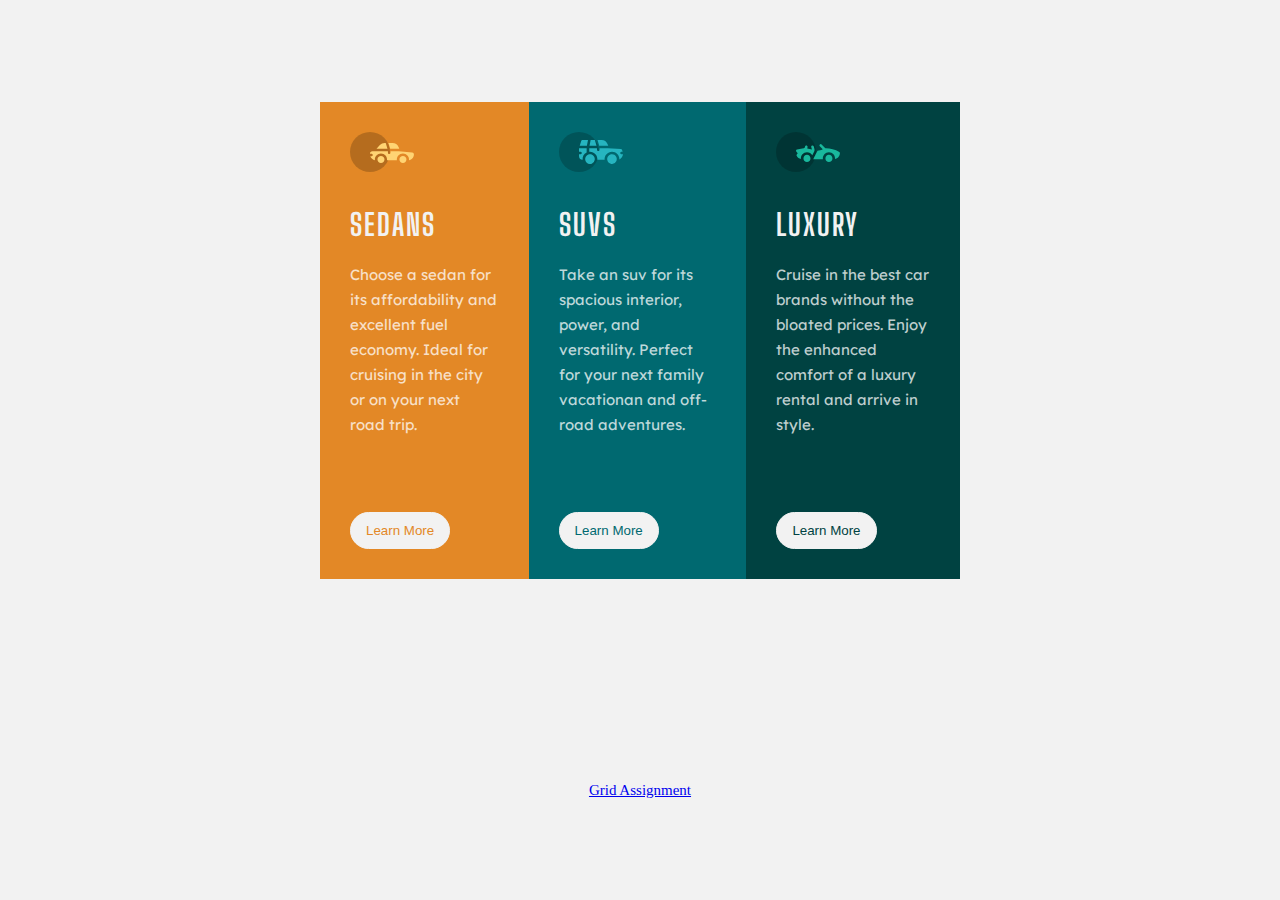
<file: index.html>
<!DOCTYPE html>
<html lang="en">
<head>
    <meta charset="UTF-8">
    <meta http-equiv="X-UA-Compatible" content="IE=edge">
    <meta name="viewport" content="width=device-width, initial-scale=1.0">
    <title>Flex box</title>
    <link rel="stylesheet" href="style.css">
</head>
<body>
    <main>
        <div class="container">
        <div class="sedan">
            <img src="images/sedan.svg" alt="sedan">
            <h3>sedans</h3>
            <p>Choose a sedan for its affordability and excellent fuel economy. Ideal for cruising in the city or on your next road trip.</p>
            <button class="btn-sedan">Learn More</button>
        </div>
        <div class="suv">
            <img src="images/suv.svg" alt="suv">
             <h3>suvs</h3>
             <p>Take an suv for its spacious interior, power, and versatility. Perfect for your next family vacationan and off-road adventures.</p>
            <button class="btn-suv">Learn More</button>
        </div>
         <div class="luxury">
            <img src="images/luxury.svg" alt="luxury">
            <h3>luxury</h3>
            <p>Cruise in the best car brands without the bloated prices. Enjoy the enhanced comfort of a luxury rental and arrive in style.</p>
            <button class="btn-luxury">Learn More</button>
        </div>
       </div>
        <a href="index2.html">Grid Assignment</a>
    </main>
     
</body>
</html>
</file>
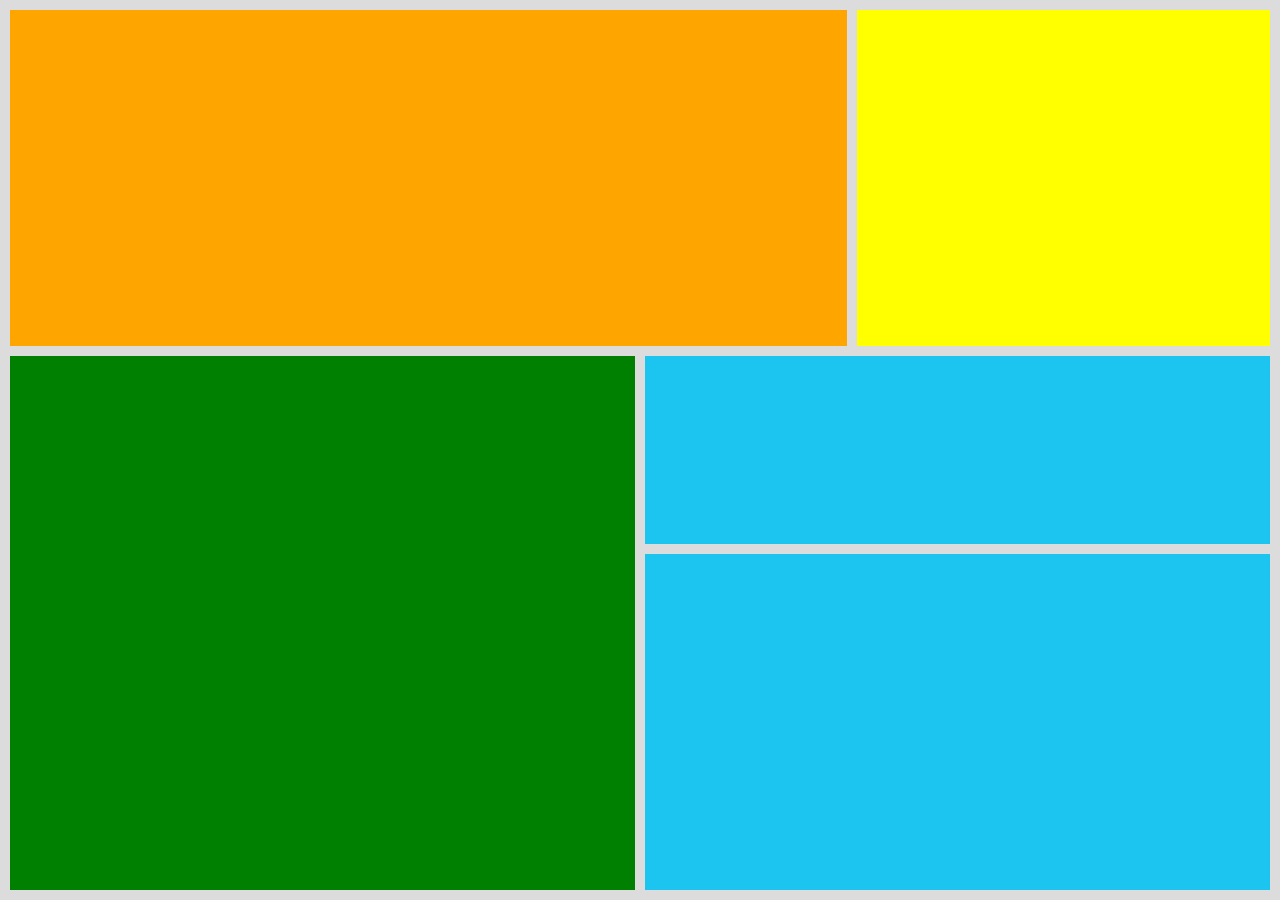
<file: grid.html>
<!DOCTYPE html>
<html lang="en">
<head>
    <meta charset="UTF-8">
    <meta http-equiv="X-UA-Compatible" content="IE=edge">
    <meta name="viewport" content="width=device-width, initial-scale=1.0">
    <title>Css Grid</title>
    <link rel="stylesheet" href="grid.css">
</head>
<body>
    <main>
        <div class="grid-wrapper grid">
                <div class="item1"></div>
                <div class="item2"></div>
                <div class="item3"></div>
                <div class="item4"></div>
                <div class="item5"></div>
        </div>
    </main>
</body>
</html>
</file>
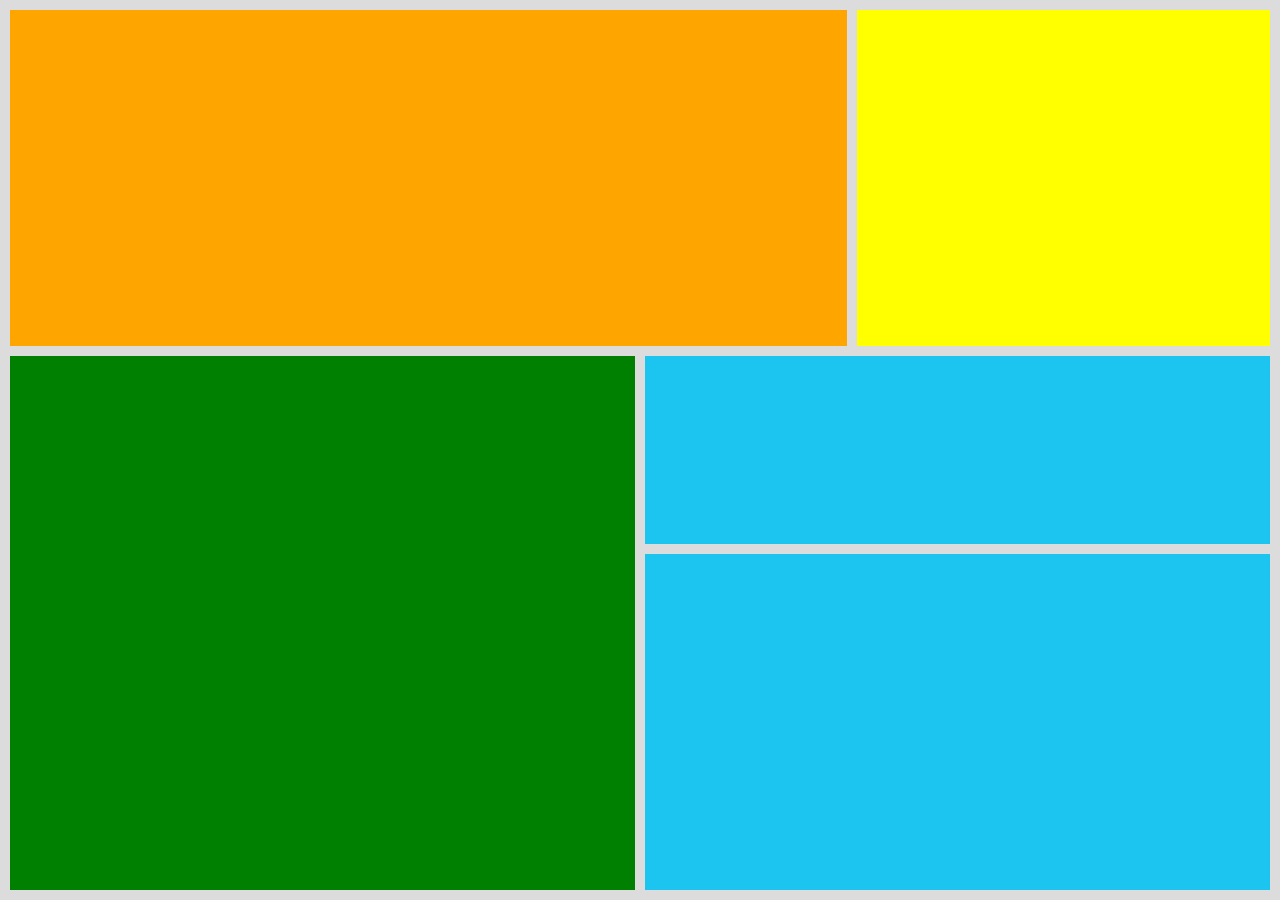
<file: index2.html>
<!DOCTYPE html>
<html lang="en">
<head>
    <meta charset="UTF-8">
    <meta http-equiv="X-UA-Compatible" content="IE=edge">
    <meta name="viewport" content="width=device-width, initial-scale=1.0">
    <title>Css Grid</title>
    <link rel="stylesheet" href="grid.css">
</head>
<body>
    <main>
        <div class="grid-wrapper grid">
                <div class="item1"></div>
                <div class="item2"></div>
                <div class="item3"></div>
                <div class="item4"></div>
                <div class="item5"></div>
        </div>
    </main>
</body>
</html>
</file>
<file: style.css>
@import url('https://fonts.googleapis.com/css2?family=Big+Shoulders+Display:wght@100;200;300&family=Courgette&family=Fjalla+One&family=Fredoka+One&family=Secular+One&family=Yanone+Kaffeesatz:wght@200&display=swap');
@import url('https://fonts.googleapis.com/css2?family=Big+Shoulders+Display:wght@100;200;300&family=Courgette&family=Fjalla+One&family=Fredoka+One&family=Lexend+Deca:wght@100;200;300&family=Secular+One&family=Yanone+Kaffeesatz:wght@200&display=swap');
*{
    margin: 0;
    padding: 0;
    box-sizing: border-box;
}
body{
    background-color: hsl(0, 0%, 95%);
    font-size: 15px;
}
main{
    width: 50%;
    margin: 0 auto;
    display: flex;
    justify-content: center;
    align-items: center;
    flex-wrap: wrap;
    min-height: 100vh;
}
.container{
    display: flex;
    flex-wrap: nowrap;
}
.sedan, .suv, .luxury{
    padding: 2em;
}
h3{
    color: hsl(0, 0%, 95%);
    font-family:'Big Shoulders Display', cursive;
    font-weight: 700;
    font-size: 30px;
    text-transform: uppercase;
    padding-bottom: 20px;
    letter-spacing: 2px;
}
p{
    color: hsla(0, 0%, 100%, 0.75);
    font-family: 'Lexend Deca', sans-serif;
    padding-bottom: 5em;
    line-height: 25px;
}
img{
    padding-bottom: 2em;
}
.sedan{
    background-color: hsl(31, 77%, 52%);
}
.suv{
    background-color: hsl(184, 100%, 22%);
}
.luxury{
    background-color:  hsl(179, 100%, 13%);
}
@media only screen and (max-width:375px){
    main{
        width: 100%;
        margin: 0 auto;
        display: flex;
        justify-content: center;
        flex-wrap: wrap;
        align-items: center;
        min-height: 100vh;
    }
    .container{
        display: flex;
        flex-wrap: wrap;
        
    }
}
button{
    cursor: pointer;
    background-color: hsl(0, 0%, 95%);
    border: 1px solid hsl(0, 0%, 95%);
    border-radius: 50px;
    padding: 10px 15px;
}
.btn-sedan{
      color: hsl(31, 77%, 52%);
}
.btn-sedan:hover{
    border: 1px solid hsl(0, 0%, 95%);
    background-color:hsl(31, 77%, 52%);
    color: hsl(0, 0%, 95%);
}
.btn-luxury{
    color: hsl(179, 100%, 13%);
}
.btn-luxury:hover{
    border: 1px solid hsl(0, 0%, 95%);
    background-color:hsl(179, 100%, 13%);
    color: hsl(0, 0%, 95%);
} 
.btn-suv{
    color: hsl(184, 100%, 22%);
}
.btn-suv:hover{
    border: 1px solid hsl(0, 0%, 95%);
    background-color:hsl(184, 100%, 22%);
    color: hsl(0, 0%, 95%);  
}
</file>
<file: grid.css>
*{
    margin: 0;
    padding: 0;
}
body{
    background-color: gainsboro;
}
main{
    width: 100%;
    display: grid;
    margin: auto;
    min-height: 100vh;
}
.item1 { grid-area:Zone-A;
         background-color: orange;
}
.item2 { grid-area:Zone-B;
         background-color: yellow;
}
.item3 { 
        grid-area:Zone-C;
        background-color: green;
}
.item4 { 
        grid-area:Zone-D;
        background-color: rgb(28, 197, 240);
}
.item5 {
        grid-area:Zone-E;
        background-color: rgb(28, 197, 240);
}

@media only screen and (max-width:500px){
   .grid{
    display: grid;
    gap: 10px;
    grid-template-columns: 1fr;
    grid-template-areas: 
    'Zone-A'
    'Zone-B'
    'Zone-C'
    'Zone-D'
    'Zone-E';
  }
}
.grid-wrapper{
  display: grid;
  grid-template-areas: 
       'Zone-A Zone-A Zone-A Zone-A Zone-B Zone-B'
       'Zone-A Zone-A Zone-A Zone-A Zone-B Zone-B'
       'Zone-C Zone-C Zone-C Zone-D Zone-D Zone-D'
       'Zone-C Zone-C Zone-C Zone-E Zone-E Zone-E'
       'Zone-C Zone-C Zone-C Zone-E Zone-E Zone-E'
  ;
  gap: 10px;
  padding: 10px;
}
.grid-wrapper > div {
  padding: 20px 0;
  font-size: 30px;
}
</file>
